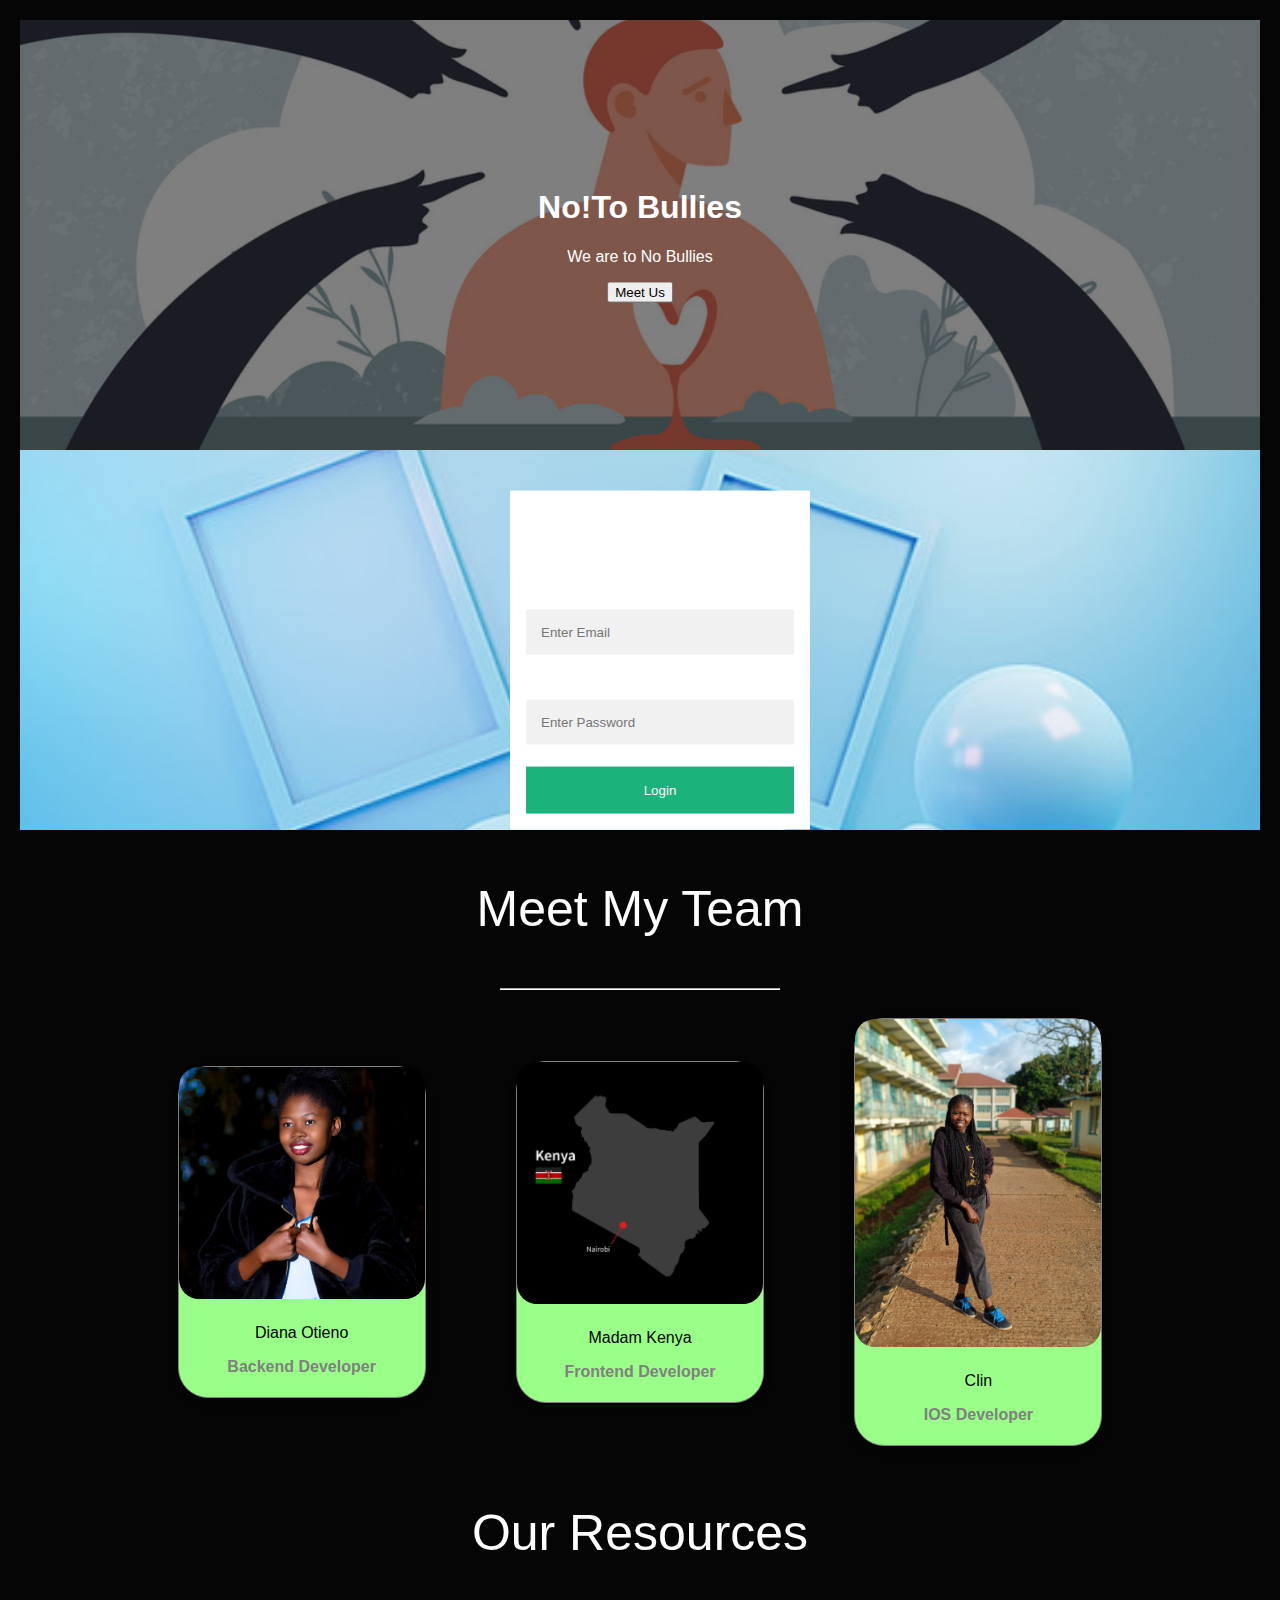
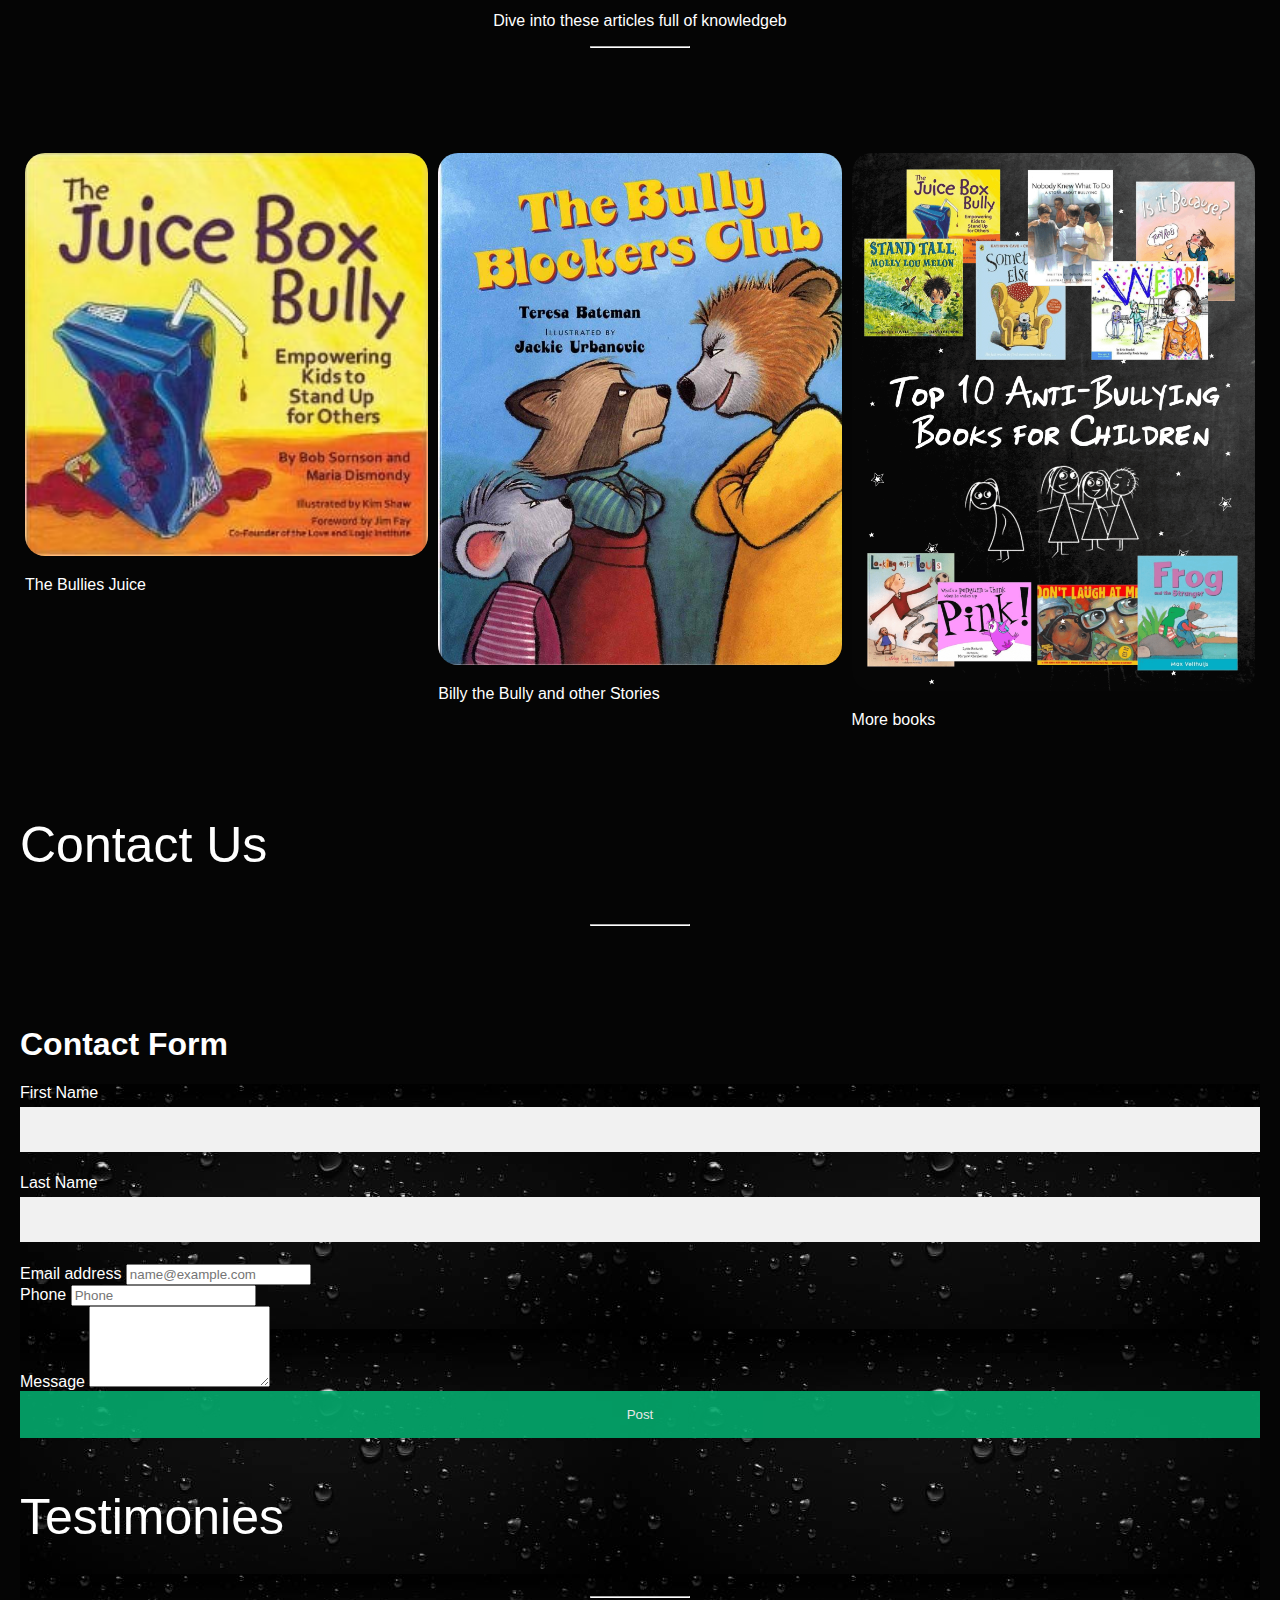
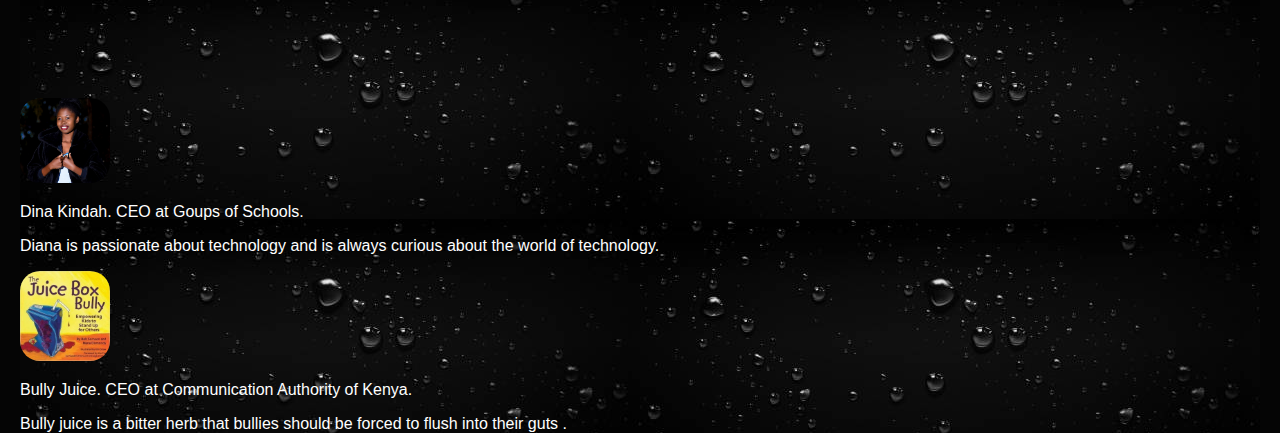
<file: OurWebsite/index.html>
<!DOCTYPE html>
<html lang="en">
<head>
    <meta charset="UTF-8">
    <meta name="viewport" content="width=device-width, initial-scale=1.0">
    <title>NOtoBullies.com</title>
</head>
<link rel ="stylesheet" href="index.css">
<body>
    <div class="topnav">
        <a class="active" href="#Home">Home</a>
        <a href="#About">About</a>
        <a href="#Resource Center">Resource Center</a>
        <a href="supportforum.html">Discussion Forum</a>
        <a href="#Helpline">Helpline</a>
        <a href="#Testimonials">Testimonials</a>
    </div>
    <div class="hero-image">
        <div class="hero-text">
          <h1>No!To Bullies</h1>
          <p>We are to No Bullies</p>
          <button>Meet Us</button>
        </div>
      </div>
 
      <div class="bg-img">
        <form action="/action_page.php" class="container">
          <h1>Login</h1>
      
          <label for="email"><b>Email</b></label>
          <input type="text" placeholder="Enter Email" name="email" required>
      
          <label for="psw"><b>Password</b></label>
          <input type="password" placeholder="Enter Password" name="psw" required>
      
          <button type="submit" class="btn">Login</button>
        </form>
      </div> 
      
      <div class="team-header" id="About">
        <p class="heading" style="font-size: 50px">Meet My Team</p>
        <hr style="border-color: white; width: 280px; margin-bottom: 20px" />
      </div>
      <div class="team-body">
        <div class="card">
          <img
            class="team-member-image"
            src="deeeeee.jpg"
          />
          <div class="team-detail">
            <p class="name" style="color: black; text-align: center">
              Diana Otieno
            </p>
            <p
              class="designation"
              style="color: grey; text-align: center; font-weight: bold"
            >
              Backend Developer
            </p>
          </div>
        </div>
        <div class="card">
          <img
            class="team-member-image"
            src="kenya nc.jpg"
          />
          <div class="team-detail">
            <p class="name" style="color: black; text-align: center">Madam Kenya</p>
            <p
              class="designation"
              style="color: grey; text-align: center; font-weight: bold"
            >
              Frontend Developer
            </p>
          </div>
        </div>
        <div class="card">
          <img
            class="team-member-image"
            src=".IMG_20230331_173230.jpg"
          />
          <div class="team-detail">
            <p class="name" style="color: black; text-align: center">Clin</p>
            <p
              class="designation"
              style="color: grey; text-align: center; font-weight: bold"
            >
              IOS Developer
            </p>
          </div>
        </div>
          </div>
        </div>
      </div>    

      <div class="team-header" id="Resource Center">
        <p class="heading" style="font-size: 50px">Our Resources</p>
        <p>Dive into these articles full of  knowledgeb</p>
        <hr style="border-color: white; width: 100px; margin-bottom: 100px" />
      </div>
      <div class="row">
        <div class="column">
          <img src="bully juice.jpg" alt="Bully juice" style="width:100%">
          <p>The Bullies Juice</p>
        </div>
        <div class="column">
          <img src="bb2.jpg" alt="Bullys Short story" style="width:100%">
          <p>Billy the Bully and other Stories</p>
        </div>
        <div class="column">
          <img src="bb3.png" alt="More books" style="width:100%">
             <p>More books</p>
        </div>
      </div>


        <div class="Helpline-section" id="Helpline">
 <p class="heading" style="font-size: 50px">Contact Us</p>
        <hr style="border-color: white; width: 100px; margin-bottom: 100px" />
      </div>
      <h1>Contact Form</h1>
<div class="my-image">
<form id="contact_form" name="contact_form" method="post">
    <div class="mb-5 row">
        <div class="col">
            <label>First Name</label>
            <input type="text" required maxlength="50" class="form-control" id="first_name" name="first_name">
        </div>
        <div class="col">
            <label>Last Name</label>
            <input type="text" required maxlength="50" class="form-control" id="last_name" name="last_name">
        </div>
    </div>
    <div class="mb-5 row">
        <div class="col">
            <label for="email_addr">Email address</label>
            <input type="email" required maxlength="50" class="form-control" id="email_addr" name="email"
                placeholder="name@example.com">
        </div>
        <div class="col">
            <label for="phone_input">Phone</label>
            <input type="tel" required maxlength="50" class="form-control" id="phone_input" name="Phone"
                placeholder="Phone">
        </div>
    </div>
    <div class="mb-5">
        <label for="message">Message</label>
        <textarea class="form-control" id="message" name="message" rows="5"></textarea>
    </div>
    <button type="submit" class="btn btn-primary px-4 btn-lg">Post</button>
</form>


<div class="testimonial-section" id="Testimonials">
  <p class="heading" style="font-size: 50px">Testimonies</p>
        <hr style="border-color: white; width: 100px; margin-bottom: 100px" />
  <img src="deeeeee.jpg" alt="Avatar" style="width:90px">
  <p><span>Dina Kindah.</span> CEO at Goups of Schools.</p>
  <p>Diana is passionate about technology and is always curious about the world of technology.</p>
</div>

<div class="testimonial-section" id="Testimonials">
  <img src="bully juice.jpg" alt="Avatar" style="width:90px">
  <p><span >Bully Juice.</span> CEO at Communication Authority of Kenya.</p>
  <p>Bully juice is a bitter herb that bullies should be forced to flush into their guts .</p>
</div>
</file>
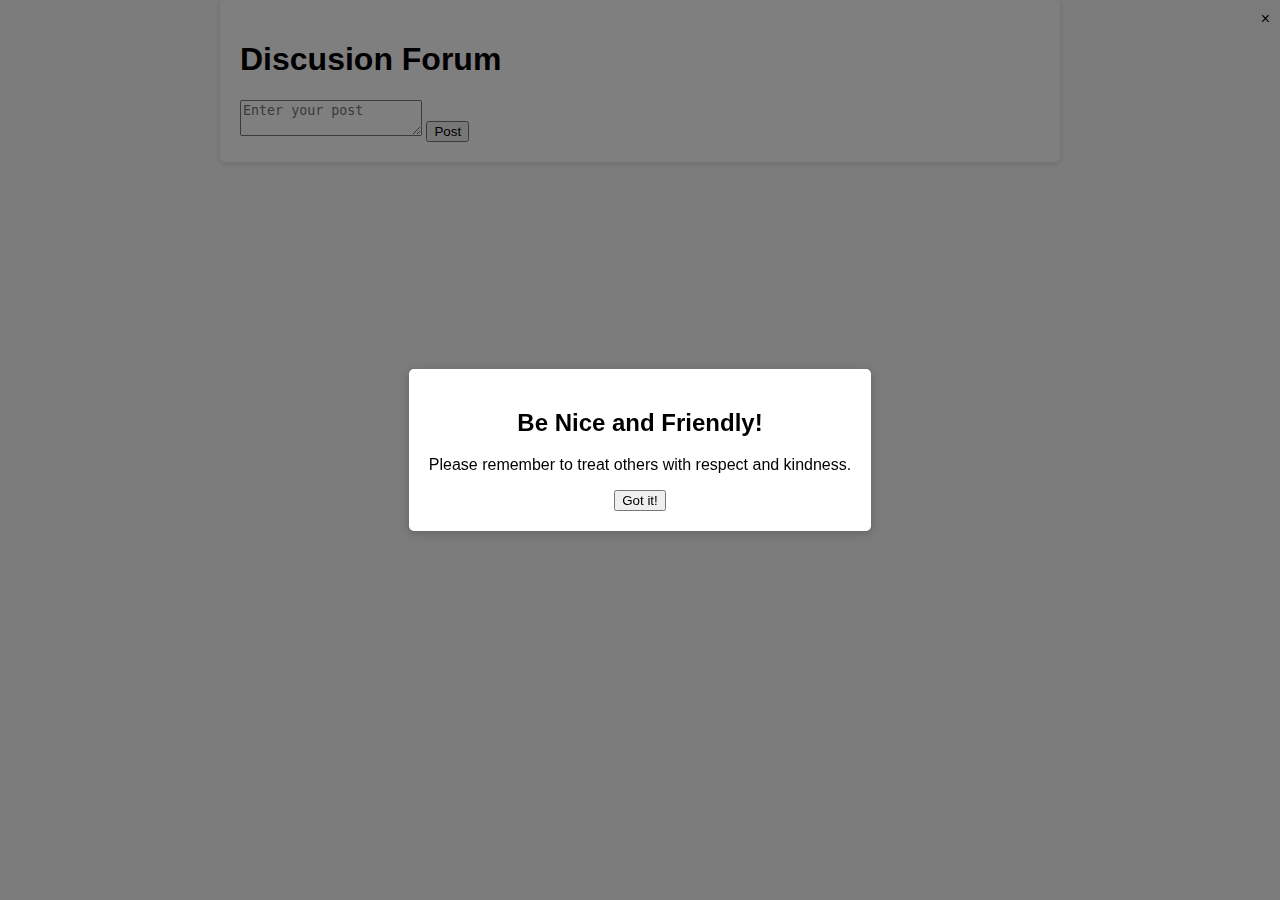
<file: OurWebsite/supportforum.html>
<!DOCTYPE html>
<html lang="en">

<head>
    <meta charset="UTF-8">
    <meta name="viewport" content="width=device-width, initial-scale=1.0">
    <title>Forum</title>
    <style>
        /* Basic styling, you can customize this */
        body {
            font-family: Arial, sans-serif;
            margin: 0;
            padding: 0;
            background-color: #f7f7f7;
        }

        .container {
            max-width: 800px;
            margin: 0 auto;
            padding: 20px;
            background-color: #ffffff;
            border-radius: 5px;
            box-shadow: 0 2px 5px rgba(0, 0, 0, 0.1);
        }

        .post {
            margin-bottom: 20px;
            padding: 10px;
            border: 1px solid #ddd;
            border-radius: 5px;
            background-color: #fff;
        }

        .comment {
            margin-left: 20px;
            padding: 5px;
            border: 1px solid #eee;
            border-radius: 5px;
            background-color: #f7f7f7;
        }

        .likes {
            margin-top: 5px;
            color: #999;
        }

        body {
            font-family: Arial, sans-serif;
            margin: 0;
            padding: 0;
        }

        .overlay {
            display: none;
            position: fixed;
            top: 0;
            left: 0;
            width: 100%;
            height: 100%;
            background-color: rgba(0, 0, 0, 0.5);
            align-items: center;
            justify-content: center;
            z-index: 1000;
        }

        .popup {
            background-color: #fff;
            padding: 20px;
            border-radius: 5px;
            box-shadow: 0 2px 10px rgba(0, 0, 0, 0.2);
            text-align: center;
        }

        .close {
            position: absolute;
            top: 10px;
            right: 10px;
            cursor: pointer;
        }
    </style>
</head>

<body>
    <div class="container">
        <h1>Discusion Forum</h1>
        <form id="postForm">
            <textarea id="postContent" placeholder="Enter your post"></textarea>
            <button type="submit">Post</button>
        </form>
        <div id="postList">
            <!-- Existing posts will be displayed here -->
        </div>

        <div class="overlay" id="popupOverlay">
            <div class="popup">
                <span class="close" id="closePopup">&times;</span>
                <h2>Be Nice and Friendly!</h2>
                <p>Please remember to treat others with respect and kindness.</p>
                <button id="closeButton">Got it!</button>
            </div>
        </div>

    </div>

    <script>
        const postForm = document.getElementById('postForm');
        const postContent = document.getElementById('postContent');
        const postList = document.getElementById('postList');

        postForm.addEventListener('submit', function (event) {
            event.preventDefault();
            if (postContent.value.trim() === '') {
                alert('Please enter a post.');
                return;
            }
            createPost(postContent.value);
            postContent.value = '';
        });

        function createPost(content) {
            const postElement = document.createElement('div');
            postElement.classList.add('post');
            postElement.innerText = content;
            postList.appendChild(postElement);
        }

        function createPost(content) {
            const postElement = document.createElement('div');
            postElement.classList.add('post');
            postElement.innerHTML = `
                <p>${content}</p>
                <button class="likeButton">Like</button>
                <div class="likes">0 likes</div>
                <div class="comments"></div>
                <form class="commentForm">
                    <textarea class="commentContent" placeholder="Add a comment"></textarea>
                    <button type="submit">Comment</button>
                </form>
            `;

            const likeButton = postElement.querySelector('.likeButton');
            const likesDiv = postElement.querySelector('.likes');
            let likes = 0;

            likeButton.addEventListener('click', function () {
                likes++;
                likesDiv.textContent = `${likes} ${likes === 1 ? 'like' : 'likes'}`;
            });

            const commentForm = postElement.querySelector('.commentForm');
            const commentContent = postElement.querySelector('.commentContent');
            const commentsDiv = postElement.querySelector('.comments');

            commentForm.addEventListener('submit', function (event) {
                event.preventDefault();
                if (commentContent.value.trim() === '') {
                    alert('Please enter a comment.');
                    return;
                }
                createComment(commentContent.value, commentsDiv);
                commentContent.value = '';
            });

            postList.appendChild(postElement);
        }

        function createComment(comment, parentElement) {
            const commentElement = document.createElement('div');
            commentElement.classList.add('comment');
            commentElement.textContent = comment;
            parentElement.appendChild(commentElement);
        }

        const popupOverlay = document.getElementById('popupOverlay');
        const closeButton = document.getElementById('closeButton');
        const closePopup = document.getElementById('closePopup');

        closeButton.addEventListener('click', () => {
            popupOverlay.style.display = 'none';
        });

        closePopup.addEventListener('click', () => {
            popupOverlay.style.display = 'none';
        });

        // Show the popup when the page loads
        window.addEventListener('load', () => {
            popupOverlay.style.display = 'flex';
        });
    </script>
</body>

</html>
</file>
<file: OurWebsite/index.css>
/* Add a black background color to the top navigation */
.topnav {
    background-color: #333;
    overflow: hidden;
    position:fixed
  }
  
  /* Style the links inside the navigation bar */
  .topnav a {
    float: left;
    color: #f2f2f2;
    text-align: center;
    padding: 14px 16px;
    text-decoration: none;
    font-size: 17px;
  }
  
  /* Change the color of links on hover */
  .topnav a:hover {
    background-color: #ddd;
    color: black;
  }
  
  /* Add a color to the active/current link */
  .topnav a.active {
    background-color: #04AA6D;
    color: white;
  }


  body, html {
    height: 100%;
}

/* The hero image */
.hero-image {
  /* Use "linear-gradient" to add a darken background effect to the image (photographer.jpg). This will make the text easier to read */
  background-image: linear-gradient(rgba(0, 0, 0, 0.5), rgba(0, 0, 0, 0.5)), url("44715221.jpg");

  /* Set a specific height */
  height: 50%;

  /* Position and center the image to scale nicely on all screens */
  background-position: center;
  background-repeat: no-repeat;
  background-size: cover;
  position: relative;
}

/* Place text in the middle of the image */
.hero-text {
  text-align: center;
  position: absolute;
  top: 50%;
  left: 50%;
  transform: translate(-50%, -50%);
  color: white;
}

body, html {
    height: 100%;
  }
  
  * {
    box-sizing: border-box;
  }
  
  .bg-img {
    /* The image used */
    background-image: url("Form.jpg");
  
    /* Control the height of the image */
    min-height: 380px;
  
    /* Center and scale the image nicely */
    background-position: center;
    background-repeat: no-repeat;
    background-size: cover;
    position: relative;
  }
  
  /* Add styles to the form container */
  .container {
    position: absolute;
    top: 50%;
    left: 50%;
    transform: translate(-50%,-50%);
    margin: 20px;
    max-width: 300px;
    padding: 16px;
    background-color: white;
  }
  
  /* Full-width input fields */
    input[type=text], input[type=password] {
    width: 100%;
    padding: 15px;
    margin: 5px 0 22px 0;
    border: none;
    background: #f1f1f1;
  }
  
  input[type=text]:focus, input[type=password]:focus {
    background-color: #ddd;
    outline: none;
  }
  
  /* Set a style for the submit button */
  .btn {
    background-color: #04AA6D;
    color: white;
    padding: 16px 20px;
    border: none;
    cursor: pointer;
    width: 100%;
    opacity: 0.9;
  }
  
  .btn:hover {
    opacity: 1;
  }

  body {
    font-family: Arial, Helvetica, sans-serif;
    margin: 0;
  }
  
  html {
    box-sizing: border-box;
  }
  
  *, *:before, *:after {
    box-sizing: inherit;
  }
  
  .column {
    float: left;
    width: 33.3%;
    margin-bottom: 16px;
    padding: 0 8px;
  }
  
  .card {
    box-shadow: 0 4px 8px 0 rgba(0, 0, 0, 0.2);
    margin: 8px;
  }
  
  .team-header{
    text-align:center;
 }
 body{
    background-color: #050505;
    color: white;
    padding:20px;
 }
 .card{
    width:20%;
    gap:5%;
    border:1px solid grey;
    border-radius:30px;
    background-color: #9f8;
 }
 .team-detail{
    padding:5px 10px;
 }
 img{
    width:100%;
    height:auto;
    border-radius: 20px;
 }
 .team-body{
    display:flex;
    justify-content:center;
    align-items:center;
    gap:6%;
    margin-top:20px;
 } 


/* Three image containers (use 25% for four, and 50% for two, etc) */
.column {
  float: left;
  width: 33.33%;
  padding: 5px;
}

/* Clear floats after image containers */
.row::after {
  content: "";
  clear: both;
  display: table;
}

/*styling the contact form*/
.my-image {
  background-image:url(daark.jpg);
}
</file>
